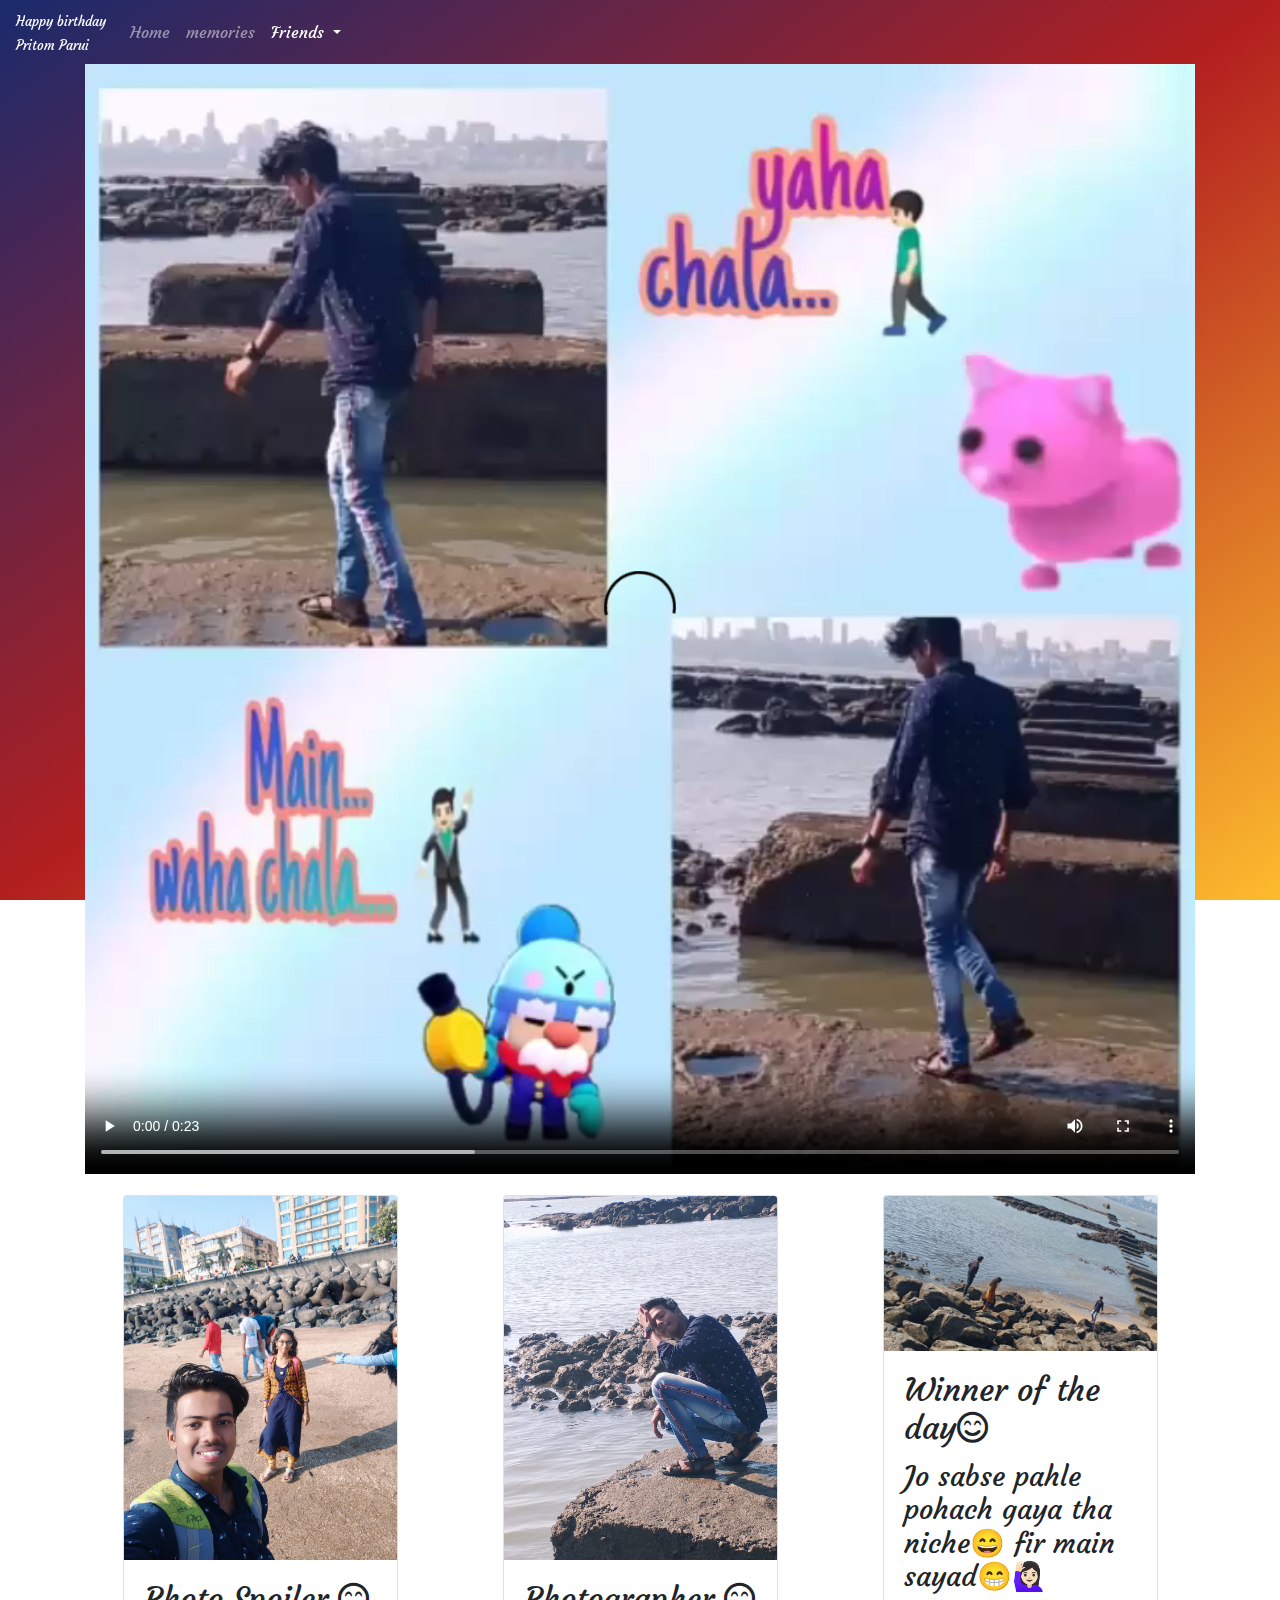
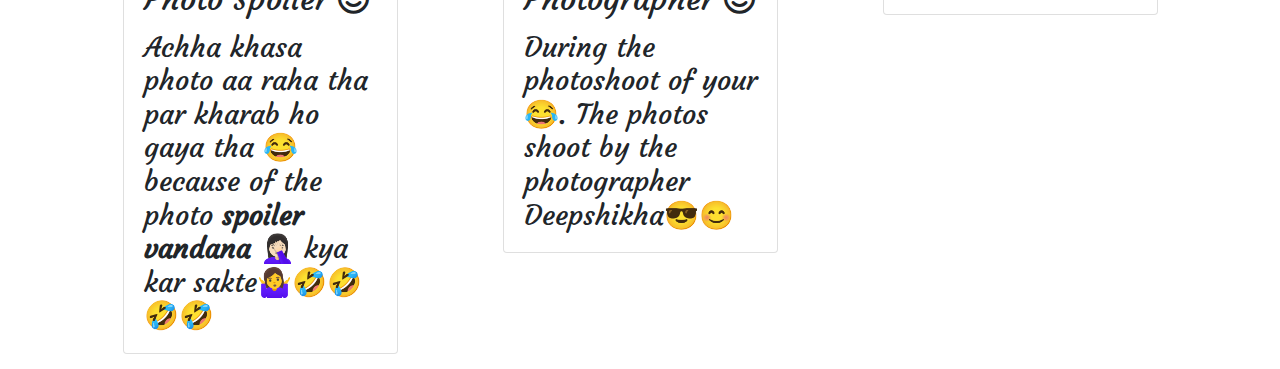
<file: deepshikha.html>
<!DOCTYPE html>
<html lang="en">
<head>
<meta charset="UTF-8">
<meta name="viewport" content="width=device-width, initial-scale=1.0">
<meta http-equiv="X-UA-Compatible" content="ie=edge">
<meta name="Description" content="Enter your description here"/>
<link rel="stylesheet" href="https://maxcdn.bootstrapcdn.com/bootstrap/4.5.0/css/bootstrap.min.css">
<link rel="stylesheet" href="https://use.fontawesome.com/releases/v5.7.0/css/all.css">
<link rel="stylesheet" href="style.css">
<title>Deepshikha</title>
</head>
<body>
      <!-- this is for navigation bar at the top -->
      <div>
        <nav class="navbar navbar-expand-lg navbar-dark bg-transparent">
            <!--tips: to change the nav placement use .fixed-top,.fixed-bottom,.sticky-top-->
            <a class="navbar-brand" href="index.html"><small>Happy birthday <br> Pritom Parui </small></a>
            <!--<a class="navbar-brand" href="#">
                <img src="..." class="d-inline-block align-top" width="30" height="30" alt="...">Happy birthday
            </a>-->
            <button class="navbar-toggler" type="button" data-toggle="collapse" data-target="#navbarContent" aria-controls="navbarSupportedContent" aria-expanded="false" aria-label="Toggle navigation">
                <span class="navbar-toggler-icon"></span>
            </button>
        
            <div class="collapse navbar-collapse" id="navbarContent">
                <ul class="navbar-nav mr-auto">
                    <li class="nav-item ">
                        <a class="nav-link" href="index.html">Home</a>
                    </li>
        
                    <li class="nav-item">
                        <a class="nav-link" href="memories.html">memories</a>
                    </li>
        
                    <li class="nav-item dropdown active">
                        <a href="#" class="nav-link dropdown-toggle"  id="navbarDropdown" role="button" data-toggle="dropdown" aria-haspopup="true" aria-expanded="false">
                            Friends <span class="sr-only">(current)</span>
                        </a>
                        <div class="dropdown-menu" aria-labelledby="navbarDropdown">
                            <a class="dropdown-item" href="vandana.html"> Vandana</a>
                            <a class="dropdown-item" href="deepshikha.html">Deepshikha</a>
                            <a class="dropdown-item" href="ekta.html" >Ekta</a>
                            <a class="dropdown-item" href="akash.html">Akash</a>
                            <a class="dropdown-item" href="bunty.html">Bunty</a>
                        </div>
                    </li>
                </ul>
            </div>
        </nav>
    </div>
    <div class="container">
        <div>
            <video src="images/d5.mp4" autoplay loop controls style="width: 100%;"></video>
        </div>
        <div class="row justify-content-around">
            <div class="box col-md-5 col-lg-3 col-xl-2.5">
                <div class="content">
                    <div class="card">
                        <img class="card-img-top" src="images/d1.jpeg" alt="Card image">
                        <div class="card-body">
                            <h2 class="card-title">Photo Spoiler <i class="far fa-smile-beam"> </i></h2>
                            <h3 class="card-text">Achha khasa photo aa raha tha par kharab ho gaya tha 😂 because of the photo <b>spoiler vandana</b> 🤦🏻‍♀️ kya kar sakte🤷‍♀️🤣🤣🤣🤣</h3>
                        </div>
                    </div>
                </div>
            </div>
            <div class="box col-md-5 col-lg-3 col-xl-2.5">
                <div class="content">
                    <div class="card">
                        <img class="card-img-top" src="images/d2.jpeg" alt="Card image">
                        <div class="card-body">
                            <h2 class="card-title">Photographer <i class="far fa-smile-beam"> </i></h2>
                            <h3 class="card-text">During the photoshoot of your😂. The photos   shoot by the photographer Deepshikha😎😊</h3>
                        </div>
                    </div>
                </div>
            </div> 
            <div class="box col-md-5 col-lg-3 col-xl-2.5">
                <div class="content">
                    <div class="card">
                        <img class="card-img-top" src="images/d3.jpeg" alt="Card image">
                        <div class="card-body">
                            <h2 class="card-title">Winner of the day<i class="far fa-smile-beam"> </i></h2>
                            <h3 class="card-text">Jo sabse pahle pohach gaya tha niche😄 fir main sayad😁🙋🏻‍♀️</h3>
                        </div>
                    </div>
                </div>   
            </div>
        </div>

    </div>
<!-- jQuery library -->
<script src="https://ajax.googleapis.com/ajax/libs/jquery/3.5.1/jquery.min.js"></script>

<!-- Popper JS -->
<script src="https://cdnjs.cloudflare.com/ajax/libs/popper.js/1.16.0/umd/popper.min.js"></script>

<!-- Latest compiled JavaScript -->
<script src="https://maxcdn.bootstrapcdn.com/bootstrap/4.5.0/js/bootstrap.min.js"></script>
</body>
</html>
</file>
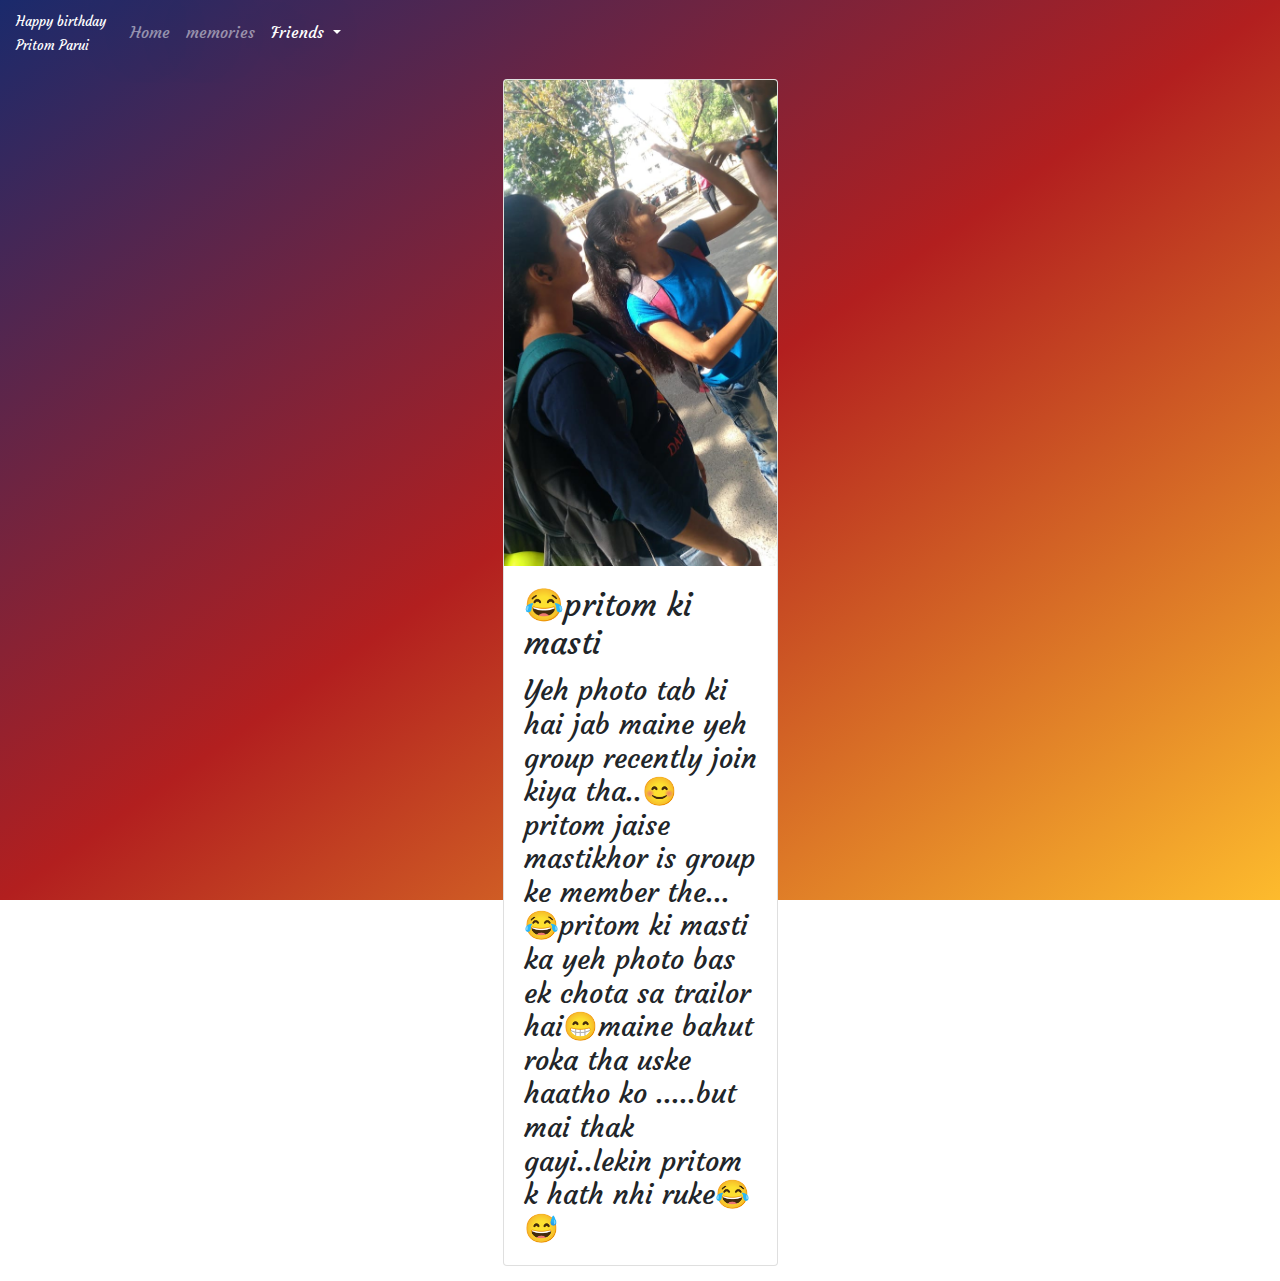
<file: ekta.html>
<!DOCTYPE html>
<html lang="en">
<head>
<meta charset="UTF-8">
<meta name="viewport" content="width=device-width, initial-scale=1.0">
<meta http-equiv="X-UA-Compatible" content="ie=edge">
<meta name="Description" content="Enter your description here"/>
<link rel="stylesheet" href="https://cdnjs.cloudflare.com/ajax/libs/twitter-bootstrap/4.5.0/css/bootstrap.min.css">
<link rel="stylesheet" href="https://cdnjs.cloudflare.com/ajax/libs/font-awesome/5.13.0/css/all.min.css">
<link rel="stylesheet" href="style.css">
<title>Ekta</title>
</head>
<body>
      <!-- this is for navigation bar at the top -->
      <div>
        <nav class="navbar navbar-expand-lg navbar-dark bg-transparent">
            <!--tips: to change the nav placement use .fixed-top,.fixed-bottom,.sticky-top-->
            <a class="navbar-brand" href="index.html"><small>Happy birthday <br> Pritom Parui </small></a>
            <!--<a class="navbar-brand" href="#">
                <img src="..." class="d-inline-block align-top" width="30" height="30" alt="...">Happy birthday
            </a>-->
            <button class="navbar-toggler" type="button" data-toggle="collapse" data-target="#navbarContent" aria-controls="navbarSupportedContent" aria-expanded="false" aria-label="Toggle navigation">
                <span class="navbar-toggler-icon"></span>
            </button>
        
            <div class="collapse navbar-collapse" id="navbarContent">
                <ul class="navbar-nav mr-auto">
                    <li class="nav-item ">
                        <a class="nav-link" href="index.html">Home</a>
                    </li>
        
                    <li class="nav-item">
                        <a class="nav-link" href="memories.html">memories</a>
                    </li>
        
                    <li class="nav-item dropdown active">
                        <a href="#" class="nav-link dropdown-toggle"  id="navbarDropdown" role="button" data-toggle="dropdown" aria-haspopup="true" aria-expanded="false">
                            Friends <span class="sr-only">(current)</span>
                        </a>
                        <div class="dropdown-menu" aria-labelledby="navbarDropdown">
                            <a class="dropdown-item" href="vandana.html"> Vandana</a>
                            <a class="dropdown-item" href="deepshikha.html">Deepshikha</a>
                            <a class="dropdown-item" href="ekta.html" >Ekta</a>
                            <a class="dropdown-item" href="akash.html">Akash</a>
                            <a class="dropdown-item" href="bunty.html">Bunty</a>
                        </div>
                    </li>
                </ul>
            </div>
        </nav>
    </div>
    <div class="container">
        <div class="row justify-content-around">
            <div class="box col-md-5 col-lg-3 col-xl-2.5">
                <div class="content">
                    <div class="card">
                        <img class="card-img-top" src="images/e1.jpeg" alt="Card image">
                        <div class="card-body">
                            <h2 class="card-title">😂pritom ki masti</h2>
                            <h3 class="card-text">Yeh photo tab ki hai jab maine yeh group recently join kiya tha..😊pritom jaise mastikhor is group ke member the...😂pritom ki masti ka yeh photo bas ek chota sa trailor hai😁maine bahut roka tha uske haatho ko .....but mai thak gayi..lekin pritom k hath nhi ruke😂😅</h3>
                        </div>
                    </div>
                </div>
            </div>
        </div>
    </div>
<script src="https://cdnjs.cloudflare.com/ajax/libs/jquery/3.5.1/jquery.slim.min.js"></script>
<script src="https://cdnjs.cloudflare.com/ajax/libs/popper.js/1.16.1/umd/popper.min.js"></script>
<script src="https://cdnjs.cloudflare.com/ajax/libs/twitter-bootstrap/4.5.0/js/bootstrap.min.js"></script>
</body>
</html>
</file>
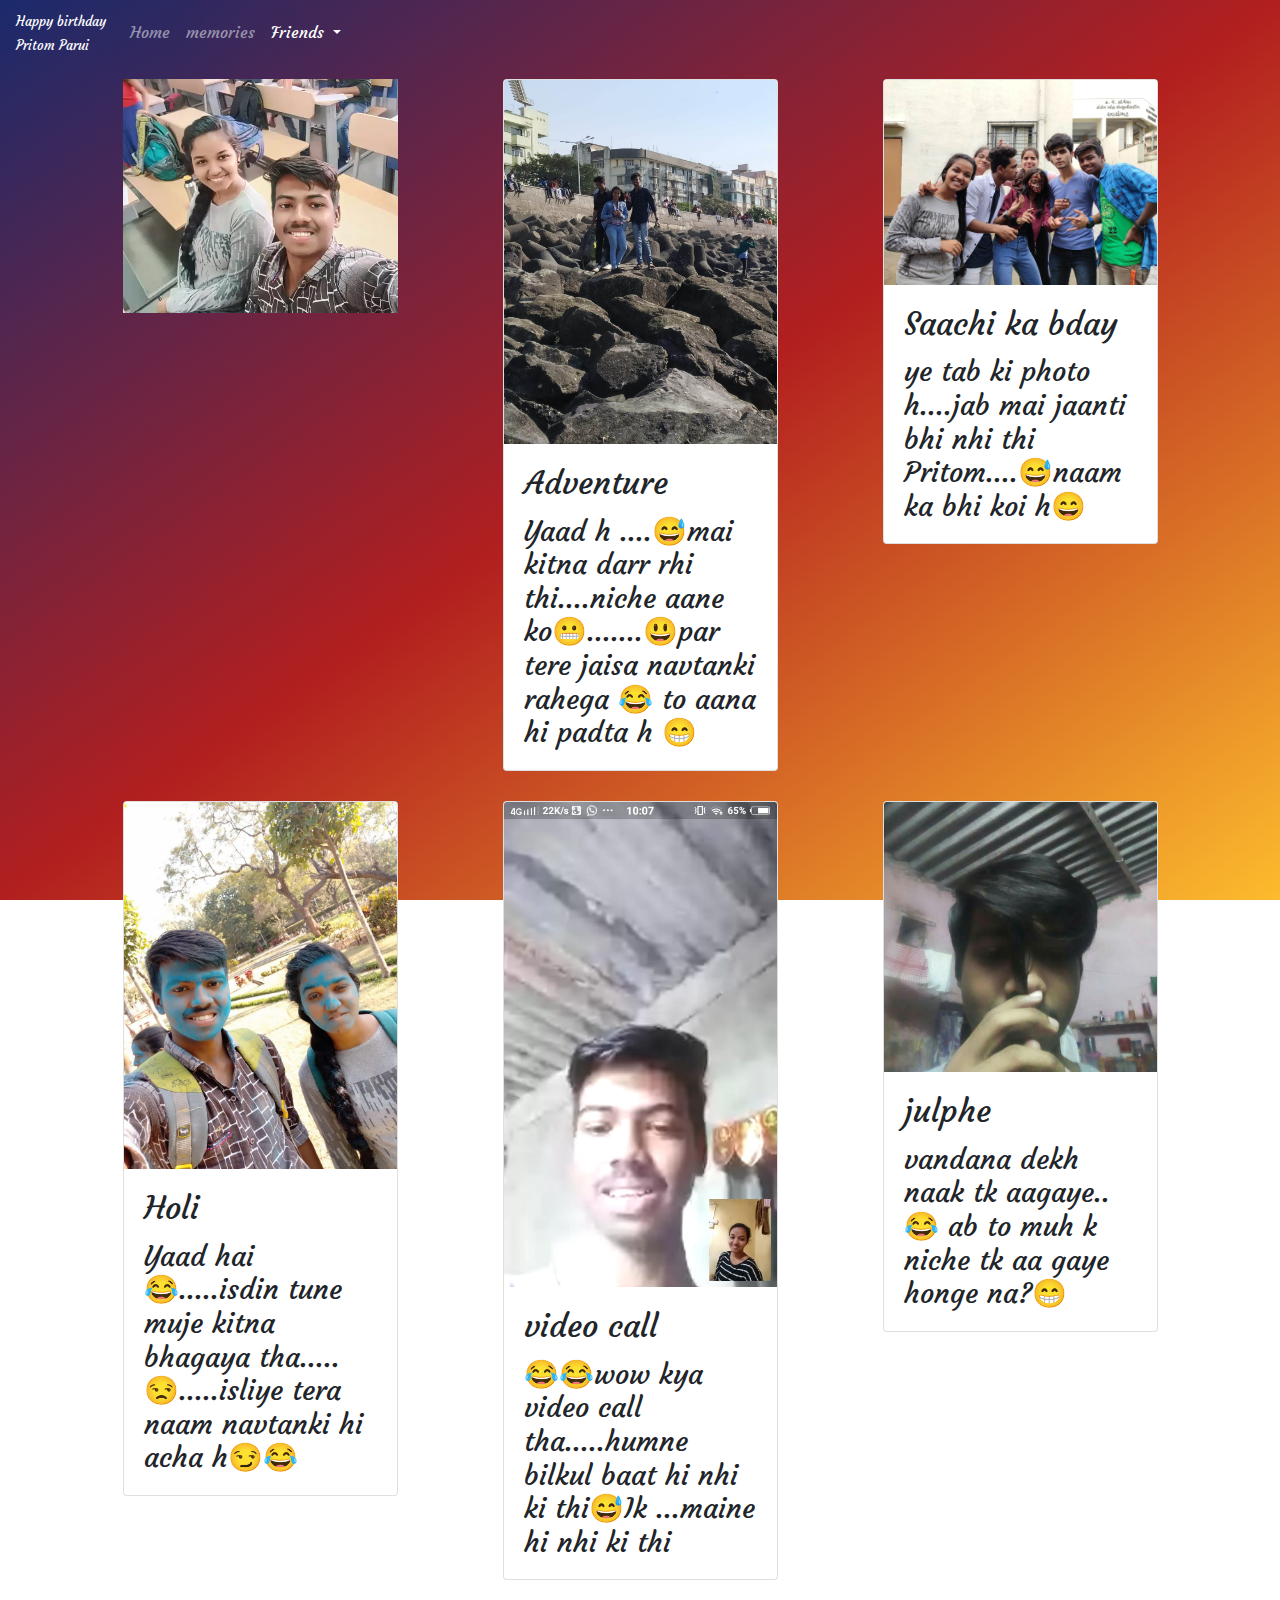
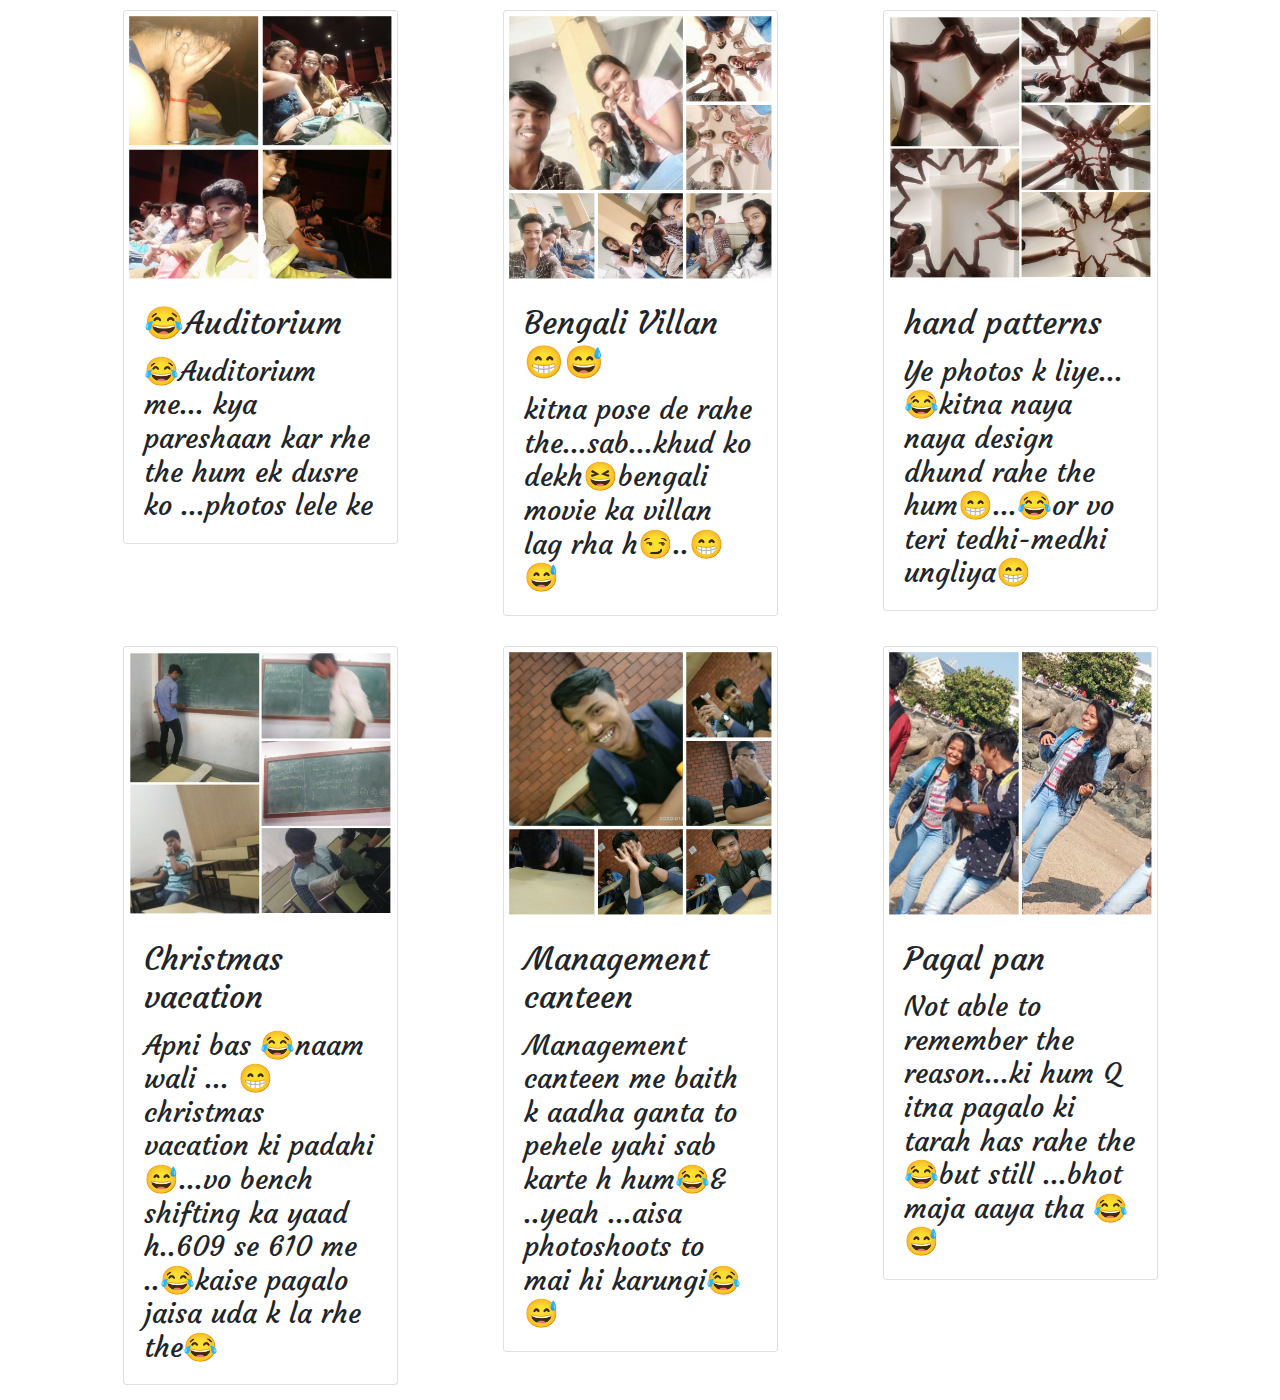
<file: vandana.html>
<!DOCTYPE html>
<html lang="en">
<head>
<meta charset="UTF-8">
<meta name="viewport" content="width=device-width, initial-scale=1.0">
<meta http-equiv="X-UA-Compatible" content="ie=edge">
<meta name="Description" content="Enter your description here"/>
<link rel="stylesheet" href="https://maxcdn.bootstrapcdn.com/bootstrap/4.5.0/css/bootstrap.min.css">
<link rel="stylesheet" href="https://use.fontawesome.com/releases/v5.7.0/css/all.css">
<link rel="stylesheet" href="style.css">
<title>Vandana</title>
</head>
<body>
      <!-- this is for navigation bar at the top -->
      <div>
        <nav class="navbar navbar-expand-lg navbar-dark bg-transparent">
            <!--tips: to change the nav placement use .fixed-top,.fixed-bottom,.sticky-top-->
            <a class="navbar-brand" href="index.html"><small>Happy birthday <br> Pritom Parui </small></a>
            <!--<a class="navbar-brand" href="#">
                <img src="..." class="d-inline-block align-top" width="30" height="30" alt="...">Happy birthday
            </a>-->
            <button class="navbar-toggler" type="button" data-toggle="collapse" data-target="#navbarContent" aria-controls="navbarSupportedContent" aria-expanded="false" aria-label="Toggle navigation">
                <span class="navbar-toggler-icon"></span>
            </button>
        
            <div class="collapse navbar-collapse" id="navbarContent">
                <ul class="navbar-nav mr-auto">
                    <li class="nav-item ">
                        <a class="nav-link" href="index.html">Home</a>
                    </li>
        
                    <li class="nav-item">
                        <a class="nav-link" href="memories.html">memories</a>
                    </li>
        
                    <li class="nav-item dropdown active">
                        <a href="#" class="nav-link dropdown-toggle"  id="navbarDropdown" role="button" data-toggle="dropdown" aria-haspopup="true" aria-expanded="false">
                            Friends <span class="sr-only">(current)</span>
                        </a>
                        <div class="dropdown-menu" aria-labelledby="navbarDropdown">
                            <a class="dropdown-item" href="vandana.html"> Vandana</a>
                            <a class="dropdown-item" href="deepshikha.html">Deepshikha</a>
                            <a class="dropdown-item" href="ekta.html" >Ekta</a>
                            <a class="dropdown-item" href="akash.html">Akash</a>
                            <a class="dropdown-item" href="bunty.html">Bunty</a>
                        </div>
                    </li>
                </ul>
            </div>
        </nav>
    </div>
    <div class="container">
        <div class="row justify-content-around">
            <div class="box col-md-5 col-lg-3 col-xl-2.5">
                <div class="content">
                    <video src="images/v13.mp4" autoplay style="width: 100%" loop></video>
                </div>
            </div>
            <div class="box col-md-5 col-lg-3 col-xl-2.5">
                <div class="content">
                    <div class="card">
                        <img class="card-img-top" src="images/v1.jpeg" alt="Card image">
                        <div class="card-body">
                            <h2 class="card-title">Adventure</h2>
                            <h3 class="card-text">Yaad h ....😅mai kitna darr rhi thi....niche aane ko😬.......😃par tere jaisa navtanki rahega 😂 to aana hi padta h 😁</h3>
                        </div>
                    </div>
                </div>
            </div>
            <div class="box col-md-5 col-lg-3 col-xl-2.5">
                <div class="content">
                    <div class="card">
                        <img class="card-img-top" src="images/v2.jpeg" alt="Card image">
                        <div class="card-body">
                            <h2 class="card-title">Saachi ka bday </h2>
                            <h3 class="card-text">ye tab ki photo h....jab mai jaanti bhi nhi thi Pritom....😅naam ka bhi koi h😄</h3>
                        </div>
                    </div>
                </div>
            </div> 
            <div class="box col-md-5 col-lg-3 col-xl-2.5">
                <div class="content">
                    <div class="card">
                        <img class="card-img-top" src="images/v3.jpeg" alt="Card image">
                        <div class="card-body">
                            <h2 class="card-title">Holi</h2>
                            <h3 class="card-text">Yaad hai😂.....isdin tune muje kitna bhagaya tha.....😒.....isliye tera naam navtanki hi acha h😏😂</h3>
                        </div>
                    </div>
                </div>
            </div>
            <div class="box col-md-5 col-lg-3 col-xl-2.5">
                <div class="content">
                    <div class="card">
                        <img class="card-img-top" src="images/v4.jpeg" alt="Card image">
                        <div class="card-body">
                            <h2 class="card-title">video call </h2>
                            <h3 class="card-text">😂😂wow kya video call tha.....humne bilkul baat hi nhi ki thi😅Ik ...maine hi nhi ki thi</h3>
                        </div>
                    </div>
                </div>
            </div>
            <div class="box col-md-5 col-lg-3 col-xl-2.5">
                <div class="content">
                    <div class="card">
                        <img class="card-img-top" src="images/v5.jpeg" alt="Card image">
                        <div class="card-body">
                            <h2 class="card-title">julphe</h2>
                            <h3 class="card-text"> vandana dekh naak tk aagaye..😂 ab to muh k niche tk aa gaye honge na?😁</h3>
                        </div>
                    </div>
                </div>
            </div>
            <div class="box col-md-5 col-lg-3 col-xl-2.5">
                <div class="content">
                    <div class="card">
                        <img class="card-img-top" src="images/v6.jpeg" alt="Card image">
                        <div class="card-body">
                            <h2 class="card-title">😂Auditorium </h2>
                            <h3 class="card-text">😂Auditorium me... kya pareshaan kar rhe the hum ek dusre ko ...photos lele ke</h3>
                        </div>
                    </div>
                </div>
            </div>
            <div class="box col-md-5 col-lg-3 col-xl-2.5">
                <div class="content">
                    <div class="card">
                        <img class="card-img-top" src="images/v7.jpeg" alt="Card image">
                        <div class="card-body">
                            <h2 class="card-title">Bengali Villan😁😅</h2>
                            <h3 class="card-text">kitna pose de rahe the...sab...khud ko dekh😆bengali movie ka villan lag rha h😏..😁😅</h3>
                        </div>
                    </div>
                </div>
            </div>
            <div class="box col-md-5 col-lg-3 col-xl-2.5">
                <div class="content">
                    <div class="card">
                        <img class="card-img-top" src="images/v8.jpeg" alt="Card image">
                        <div class="card-body">
                            <h2 class="card-title">hand patterns </h2>
                            <h3 class="card-text">Ye photos k liye...😂kitna naya naya design dhund rahe the hum😁...😂or vo teri tedhi-medhi ungliya😁</h3>
                        </div>
                    </div>
                </div>
            </div> 
            <div class="box col-md-5 col-lg-3 col-xl-2.5">
                <div class="content">
                    <div class="card">
                        <img class="card-img-top" src="images/v9.jpeg" alt="Card image">
                        <div class="card-body">
                            <h2 class="card-title">Christmas vacation</h2>
                            <h3 class="card-text">Apni bas 😂naam wali ... 😁christmas vacation ki padahi😅...vo bench shifting ka yaad h..609 se 610 me ..😂kaise pagalo jaisa uda k la rhe the😂</h3>
                        </div>
                    </div>
                </div>
            </div>
            <div class="box col-md-5 col-lg-3 col-xl-2.5">
                <div class="content">
                    <div class="card">
                        <img class="card-img-top" src="images/v10.jpeg" alt="Card image">
                        <div class="card-body">
                            <h2 class="card-title">Management canteen </h2>
                            <h3 class="card-text">Management canteen me baith k aadha ganta to pehele yahi sab karte h hum😂& ..yeah ...aisa photoshoots to mai hi karungi😂😅</h3>
                        </div>
                    </div>
                </div>
            </div> 
            <div class="box col-md-5 col-lg-3 col-xl-2.5">
                <div class="content">
                    <div class="card">
                        <img class="card-img-top" src="images/v11.jpeg" alt="Card image">
                        <div class="card-body">
                            <h2 class="card-title">Pagal pan </h2>
                            <h3 class="card-text">Not able to remember the reason...ki hum Q itna pagalo ki tarah has rahe  the😂but still ...bhot maja aaya tha 😂😅</h3>
                        </div>
                    </div>
                </div>
            </div> 
            
         </div>
    </div>
<!-- jQuery library -->
<script src="https://ajax.googleapis.com/ajax/libs/jquery/3.5.1/jquery.min.js"></script>

<!-- Popper JS -->
<script src="https://cdnjs.cloudflare.com/ajax/libs/popper.js/1.16.0/umd/popper.min.js"></script>

<!-- Latest compiled JavaScript -->
<script src="https://maxcdn.bootstrapcdn.com/bootstrap/4.5.0/js/bootstrap.min.js"></script>
</body>
</html>
</file>
<file: style.css>
@import url('https://fonts.googleapis.com/css2?family=Courgette&display=swap');
*{
    padding: 0;
    margin: 0;
    font-family: 'Courgette', cursive;
}
body{
    background: linear-gradient(to bottom right, #1a2a6c, #b21f1f, #fdbb2d) center center fixed;
    background-size: cover; /* W3C, IE 10+/ Edge, Firefox 16+, Chrome 26+, Opera 12+, Safari 7+ */
}
.navbar-brand {
    display: inline-block;
    padding-top: .1125px;
    padding-bottom: .1125px;
    font-size: 1rem;
  }
span{
    cursor: pointer;

}
.carousel{
    margin: 5px;
}
.carousel-item img{
    border-radius: 10px;
    height: 88vh;
}
.modal-dialog,.modal-content{
    
    background:transparent;
}
.modal1{
    justify-content: center;
    text-align: center;
}
.modal1 img{
    width: 60vh;
    height: auto;
}
.modal-body img{
    border-radius: 5px;
    width: fit-content;
    height: 70vh;
}
small{
    font-size: .8em;
}
.dropdown-menu{
    background: transparent;
}
.dropdown-menu .dropdown-item{
    color: black;
    text-shadow: 0 0 10px cyan;
}
.dropdown-menu .dropdown-item:hover{
    background: transparent;
    color: aqua;
    font-size: 1.5em;
    text-shadow: 0 0 100px cyan ;
}
.nav-item:hover{
    color: aqua;
    font-size: 1.5em;
    text-shadow: 0 0 10px cyan;
}
.nav-item{
    background: transparent;

    text-shadow: 0 0 100px cyan ;
}
.dropdown-item a:active{
    color: aqua;
    font-size: 1.5em;
    text-shadow: 0 0 10px cyan;
}
.box{
    position:relative;
    border-radius: 5px;
    padding: 5px;
    margin: 10px;
 }
 .card:hover{
     box-shadow: 0 0 40px black;
 }
.card .img{
    width: 119%;
}
.content video{
    width: 70vh;
}
</file>
